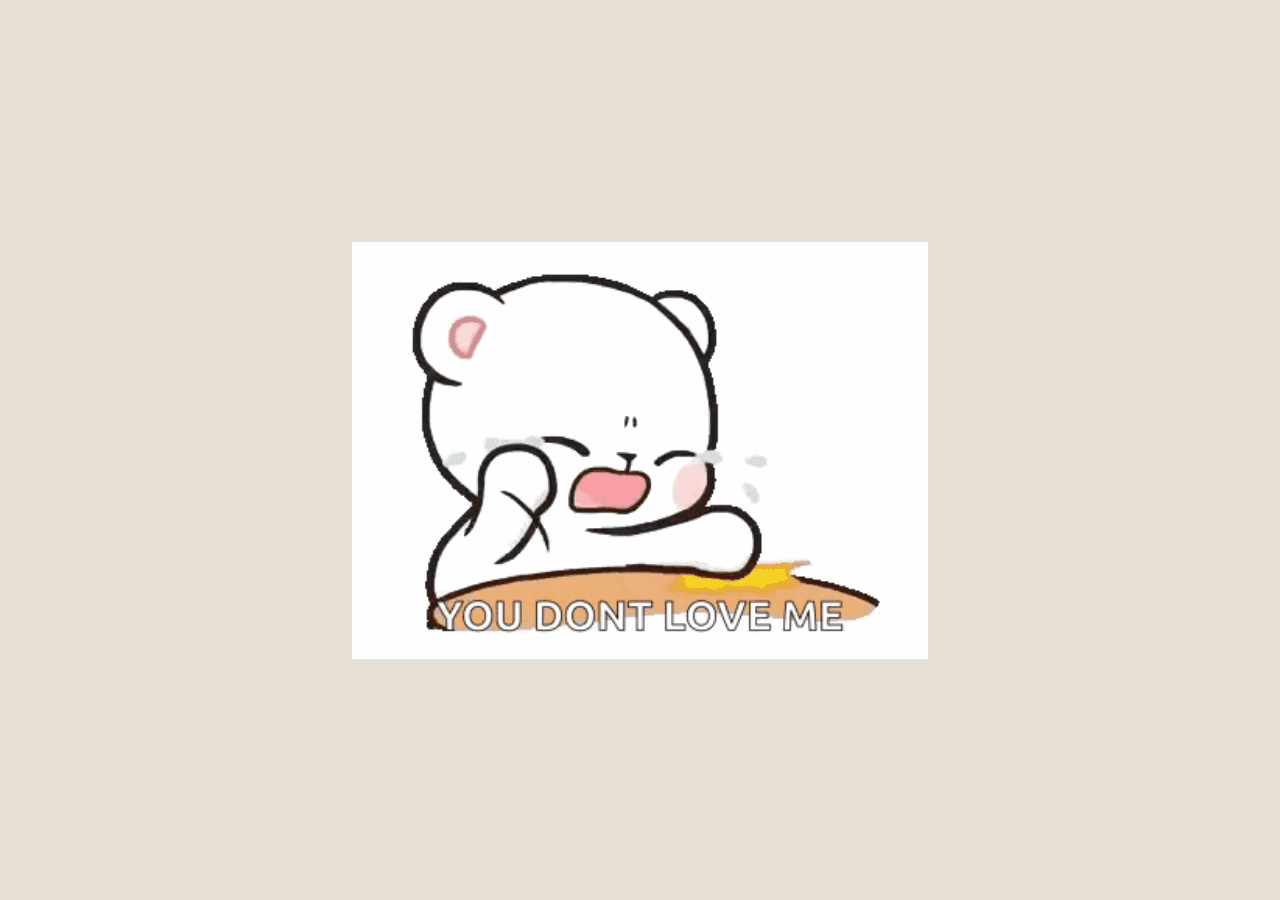
<file: no.html>
<!DOCTYPE html>
<html lang="en">
<head>
    <meta charset="UTF-8">
    <meta name="viewport" content="width=device-width, initial-scale=1.0">
    <title>Document</title>
    <link rel="stylesheet" href="Assets/css/style.css">
</head>
<body class="main-content">
    <img class="photo" src="Assets/photo/cry.gif" alt="">
    
</body>
</html>
</file>
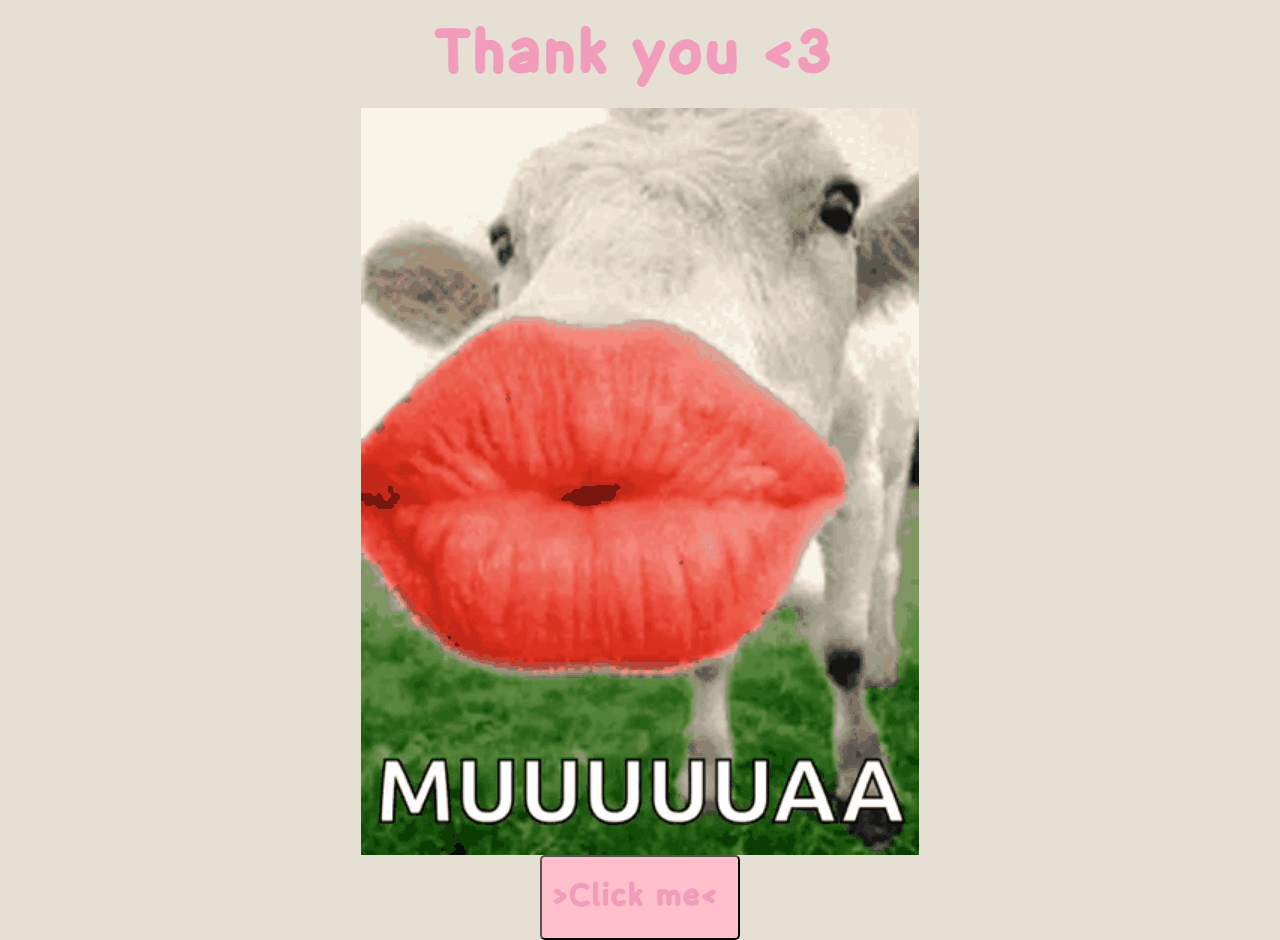
<file: yes.html>
<!DOCTYPE html>
<html lang="en">
<head>
    <meta charset="UTF-8">
    <meta name="viewport" content="width=device-width, initial-scale=1.0">
    <title>Document</title>
    <link rel="stylesheet" href="Assets/css/style2.css">
</head>
<body class="main-content">
    <img class="photo1" src="Assets/photo/Morning Breeze Bold 700 tnx.png" alt="">
    <img class="photo" src="Assets/photo/kiss.gif" alt="">
    <button><a href="https://www.figma.com/file/i1o6y4iKoQ9BVbJUpe6vQ7/valentine%D1%83?type=design&mode=design&t=WoZEYMt65tVn69Mi-1"><img src="Assets/photo/Morning Breeze Bold 700 click.png" width="800"></a></button>
</body>
</html>
</file>
<file: Assets/css/style.css>
.main-content {
    display: flex;
    flex-direction: column;
    align-items: center;
    justify-content: center;
    min-height: 100vh;
    color: #e6e0d4;
    background-color: #e6e0d4;
}

.photo{
    display: flex;
    align-items: center;
    justify-content: center;
    
}
    
body {
    font-family: Arial, Verdana, sans-serif;
    margin: 0;
}

button{
    outline: #FFC0CB;
    border-radius: 5px;
    padding: 10px;
    background-color: #FFC0CB;
    width: 120px;
    height: 85px;
}
.photo1{
    display: flex;
    align-items: center;
    justify-content: center;
    transform: translateX(360px);
}
.ff{
    transform: translateX(540px);
}
.dd{
    transform: translateX(1000px);
}
</file>
<file: Assets/css/style2.css>
.main-content {
  display: flex;
  flex-direction: column;
  align-items: center;
  justify-content: center;
  min-height: 100vh;
  color: #e6e0d4;
  background-color: #e6e0d4;
}

.photo{
  display: flex;
  align-items: center;
  justify-content: center;
  
}
  
body {
  font-family: Arial, Verdana, sans-serif;
  margin: 0;
}

button{
  outline: #FFC0CB;
  border-radius: 5px;
  padding: 10px;
  background-color: #FFC0CB;
  width: 200px;
  height: 85px;
}
.photo1{
  display: flex;
  align-items: center;
  justify-content: center;
  transform: translateX(560px);
}
.ff{
  transform: translateX(540px);
}
.dd{
  transform: translateX(1000px);
}
</file>
